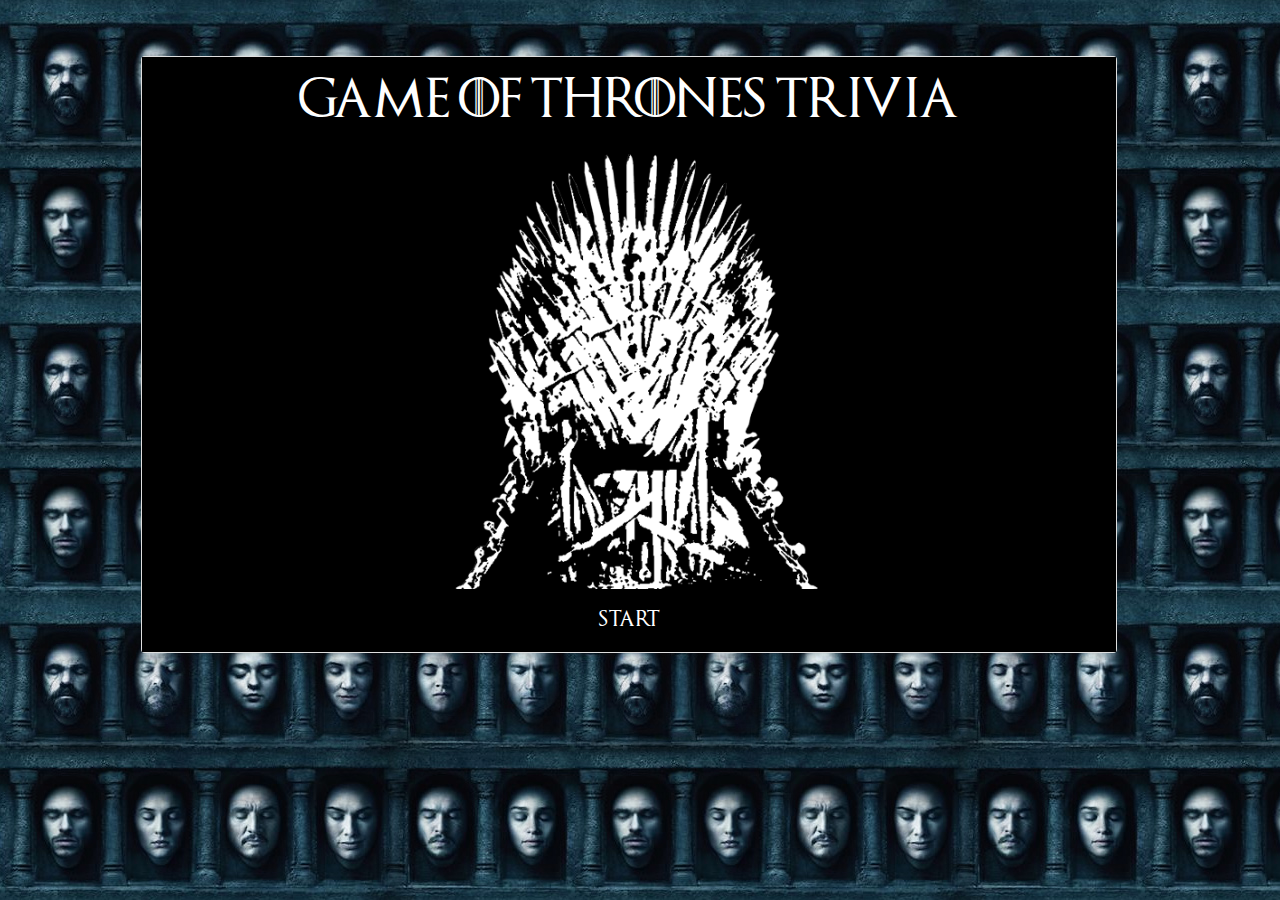
<file: index.html>
<!DOCTYPE html>
<html lang="en">
<!--    This is the game of thrones trivia game. A user is directed to a page to take Game of Thrones Trivia quiz. User can press start and take timed quiz. Score is presented in the end. If the user does not answer any questions, they are marked wrong.

        This is the start page.

        Written by Alex Chalyy on 2/17/2019.    -->

<head>
    <meta charset="UTF-8">
    <meta name="viewport" content="width=device-width, initial-scale=1.0">
    <meta http-equiv="X-UA-Compatible" content="ie=edge">
    <title>Game Of Thrones Trivia</title>
    <link rel="stylesheet" href="assets/css/reset.css">
    <link rel="stylesheet" href="assets/css/bootstrap.min.css">
    <link rel="stylesheet" href="assets/css/style.css">
</head>

<!--This styles the body of the card.-->

<body>
    <div class="container" id="c1">
        <div class="card">
            <div class="card-body">
                <div class="row1">
                    <div class="col-sm-12">
                        <h1 class="card-title">Game Of Thrones Trivia</h1>
                    </div>
                </div>
                <div class="row2">
                    <div class="col-sm-12" id="c">
                        <img src="assets/images/thrones.png" alt="Pic is not found" id="throne"></img>
                    </div>
                </div>
                <div class="row3">
                    <div class="col-sm-12">
                        <a href="quiz.html" id="start">Start</a>
                    </div>
                </div>
            </div>
        </div>
    </div>
    <script src="https://cdnjs.cloudflare.com/ajax/libs/jquery/3.2.1/jquery.min.js"></script>
    <script src="assets/javascript/app.js"></script>
</body>
</html>
</file>
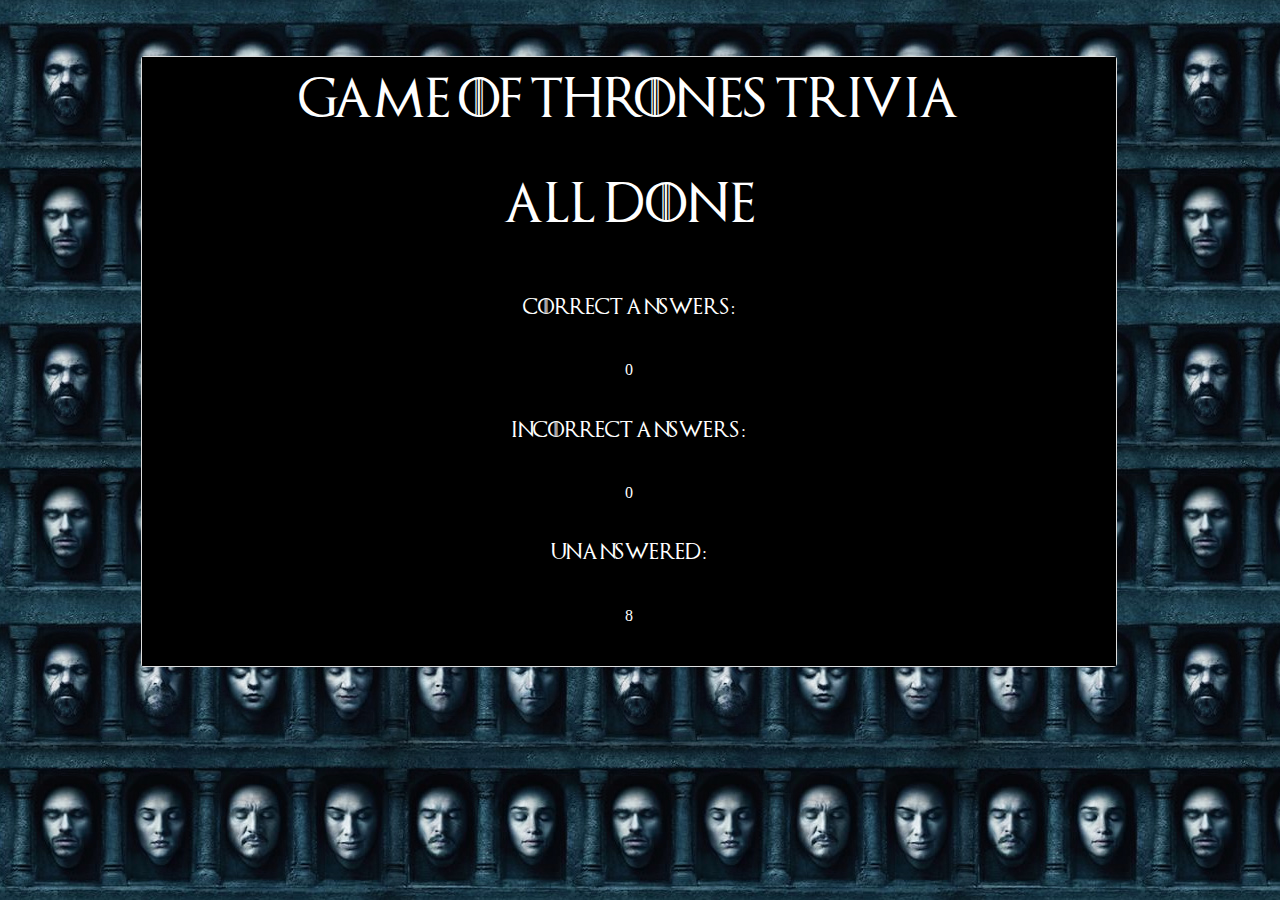
<file: done.html>
<!DOCTYPE html>
<html lang="en">
<!--    This is the game of thrones template web page. 

        Written by Alex Chalyy on 2/17/2019.    -->

<head>
    <meta charset="UTF-8">
    <meta name="viewport" content="width=device-width, initial-scale=1.0">
    <meta http-equiv="X-UA-Compatible" content="ie=edge">
    <title>Game Of Thrones Trivia</title>
    <link rel="stylesheet" href="assets/css/reset.css">
    <link rel="stylesheet" href="assets/css/bootstrap.min.css">
    <link rel="stylesheet" href="assets/css/style.css">
</head>

<body>
    <div class="container" id="c1">
        <div class="card">
            <div class="card-body">
                <div class="row">
                    <div class="col-sm-12">
                        <h1 class="card-title">Game Of Thrones Trivia</h1>
                    </div>
                </div>
                <div class="row" id = "done_row">
                    <div class="col-sm-3" id="done"></div>
                    <div class="col-sm-6" id="d">
                        <h1 id = "d10">All Done</h1>
                    </div>
                    <div class="col-sm-3" id="d10"></div>
                </div>
                <br>
                <div class="row" id = "cora">
                    <div class="col-sm-12">
                        <p id = "ca">Correct Answers:</p>
                    </div>
                </div>
                <div class="row" id = "cor">
                    <div class="col-sm-12">
                        <p id = "correct"></p>
                    </div>
                </div>
                <div class="row" id = "icor">
                    <div class="col-sm-12">
                        <p id = "ia">Incorrect Answers:</p>
                    </div>
                </div>
                <div class="row" id = "icora">
                    <div class="col-sm-12">
                        <p id = "incorrect"></p>
                    </div>
                </div>
                <div class="row" id = "una">
                    <div class="col-sm-12">
                        <p id = "ua">Unanswered:</p>
                    </div>
                </div>
                <div class="row" id = "unas">
                    <div class="col-sm-12">
                        <p id = "unanswered"></p>
                    </div>
                </div>
            </div>
        </div>
    </div>
    <script type="text/javascript" src="https://cdnjs.cloudflare.com/ajax/libs/jquery/3.2.1/jquery.min.js"></script>
    <script src="assets/javascript/app.js" type="text/javascript"></script>
</body>
</html>
</file>
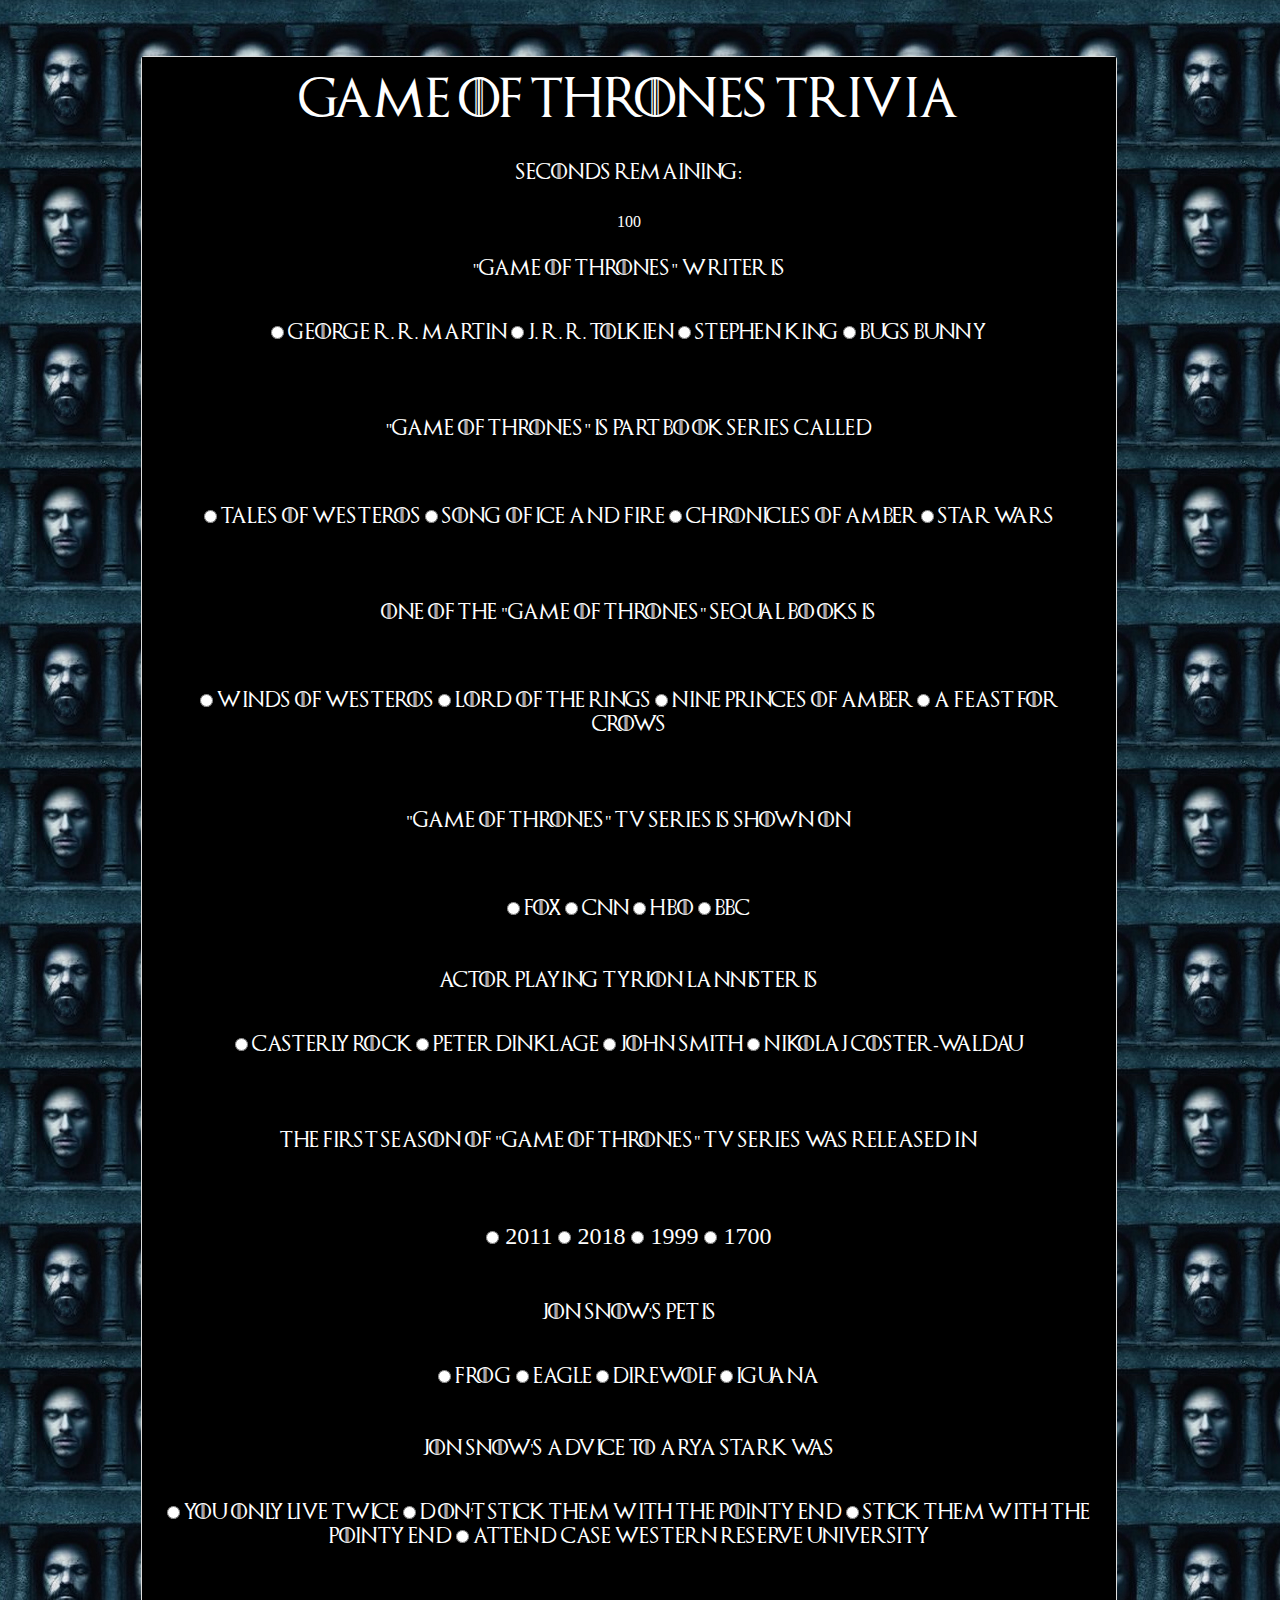
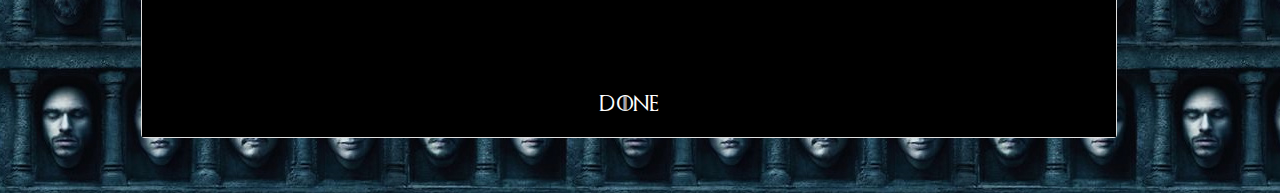
<file: quiz.html>
<!DOCTYPE html>
<html lang="en">
<!--    This is the game of thrones trivia quiz page.

        Written by Alex Chalyy on 2/17/2019.    -->

<head>
    <meta charset="UTF-8">
    <meta name="viewport" content="width=device-width, initial-scale=1.0">
    <meta http-equiv="X-UA-Compatible" content="ie=edge">
    <title>Game Of Thrones Trivia</title>
    <link rel="stylesheet" href="assets/css/reset.css">
    <link rel="stylesheet" href="assets/css/bootstrap.min.css">
    <link rel="stylesheet" href="assets/css/style.css">
</head>

<body>
    <div class="container" id="con1">
        <div class="card">
            <div class="card-body">
                <div class="row">
                    <div class="col-sm-12">
                        <h1 class="card-title">Game Of Thrones Trivia</h1>
                    </div>
                </div>
                <br>
                <div class="row">
                    <div class="col-sm-12">
                        <span id="time">Seconds Remaining: </span>
                    </div>
                </div>
                <br>
                <div class="row">
                    <div class="col-sm-12">
                        <span id="sec">100</span>
                    </div>
                </div>
                <br>
                <div class="row">
                    <div class="col-sm-12">
                        <p id="time">"Game Of Thrones" Writer is </p>
                    </div>
                </div>
                <br>
                <div class="row">
                    <div class="col-sm-12">
                        <form>
                            <input type="radio" id = "a1"> George R. R. Martin
                            <input type="radio" id = "a2"> J. R. R. Tolkien
                            <input type="radio" id = "a3"> Stephen King
                            <input type="radio" id = "a4"> Bugs Bunny
                        </form>
                    </div>
                </div>
                <br>
                <br>
                <br>
                <div class="row">
                    <div class="col-sm-12">
                        <p id="time">"Game Of Thrones" is part book series called </p>
                    </div>
                </div>
                <br>
                <br>
                <div class="row">
                    <div class="col-sm-12">
                        <input type="radio" id = "b1"> Tales of Westeros
                        <input type="radio" id = "b2"> Song of Ice and Fire
                        <input type="radio" id = "b3"> Chronicles of Amber
                        <input type="radio" id = "b4"> Star Wars
                    </div>
                </div>
                <br>
                <br>
                <br>
                <div class="row">
                    <div class="col-sm-12">
                        <p id="time">One of the "Game of Thrones" sequal books is </p>
                    </div>
                </div>
                <br>
                <br>
                <div class="row">
                    <div class="col-sm-12">
                        <input type="radio" id = "c1"> Winds of Westeros
                        <input type="radio" id = "c2"> Lord of The Rings
                        <input type="radio" id = "c3"> Nine Princes of Amber
                        <input type="radio" id = "c4"> A Feast for Crows
                    </div>
                </div>
                <br>
                <br>
                <br>
                <div class="row">
                    <div class="col-sm-12">
                        <p id="time">"Game of Thrones" TV series is shown on </p>
                    </div>
                </div>
                <br>
                <br>
                <div class="row">
                    <div class="col-sm-12">
                        <input type="radio" id = "d1"> Fox
                        <input type="radio" id = "d2"> CNN
                        <input type="radio" id = "d3"> HBO
                        <input type="radio" id = "d4"> BBC
                    </div>
                </div>
                <br>
                <br>
                <div class="row">
                    <div class="col-sm-12">
                        <p id="time">Actor playing Tyrion Lannister is </p>
                    </div>
                </div>
                <br>
                <div class="row">
                    <div class="col-sm-12">
                        <input type="radio" id = "e1"> Casterly Rock
                        <input type="radio" id = "e2"> Peter Dinklage
                        <input type="radio" id = "e3"> John Smith
                        <input type="radio" id = "e4"> Nikolaj Coster-Waldau
                    </div>
                </div>
                <br>
                <br>
                <br>
                <div class="row">
                    <div class="col-sm-12">
                        <p id="time">The first season of "Game of Thrones" TV series was released in </p>
                    </div>
                </div>
                <br>
                <br>
                <div class="row">
                    <div class="col-sm-12" id="years">
                        <input type="radio" id = "f1"> 2011
                        <input type="radio" id = "f2"> 2018
                        <input type="radio" id = "f3"> 1999
                        <input type="radio" id = "f4"> 1700
                    </div>
                </div>
                <br>
                <br>
                <div class="row">
                    <div class="col-sm-12">
                        <p id="time">Jon Snow's pet is </p>
                    </div>
                </div>
                <br>
                <div class="row">
                    <div class="col-sm-12">
                        <input type="radio" id = "g1"> Frog
                        <input type="radio" id = "g2"> Eagle
                        <input type="radio" id = "g3"> Direwolf
                        <input type="radio" id = "g4"> Iguana
                    </div>
                </div>
                <br>
                <br>
                <div class="row">
                    <div class="col-sm-12">
                        <p id="time">Jon Snow's advice to Arya Stark was </p>
                    </div>
                </div>
                <br>
                <div class="row">
                    <div class="col-sm-12">
                        <input type="radio" id = "h1"> You only live twice
                        <input type="radio" id = "h2"> Don't stick them with the pointy end
                        <input type="radio" id = "h3"> Stick them with the pointy end
                        <input type="radio" id = "h4"> Attend Case Western Reserve University
                    </div>
                </div>
                <br>
                <br>
                <br>
                <br>
                <br>
                <br>
                <div class="row">
                    <div class="col-sm-12">
                        <a href="done.html" id="sub">Done</a>
                    </div>
                </div>
                <iframe src="game-of-thrones-theme.mp3" allow="autoplay" id="audio" style="display:none"></iframe>
                <audio id="player" autoplay loop>
                    <source src="game-of-thrones-theme.mp3" type="mp3">
                </audio>
            </div>
        </div>
    </div>
    <script type="text/javascript" src="https://cdnjs.cloudflare.com/ajax/libs/jquery/3.2.1/jquery.min.js"></script>
    <script src="assets/javascript/app.js" type="text/javascript"></script>
</body>

</html>
</file>
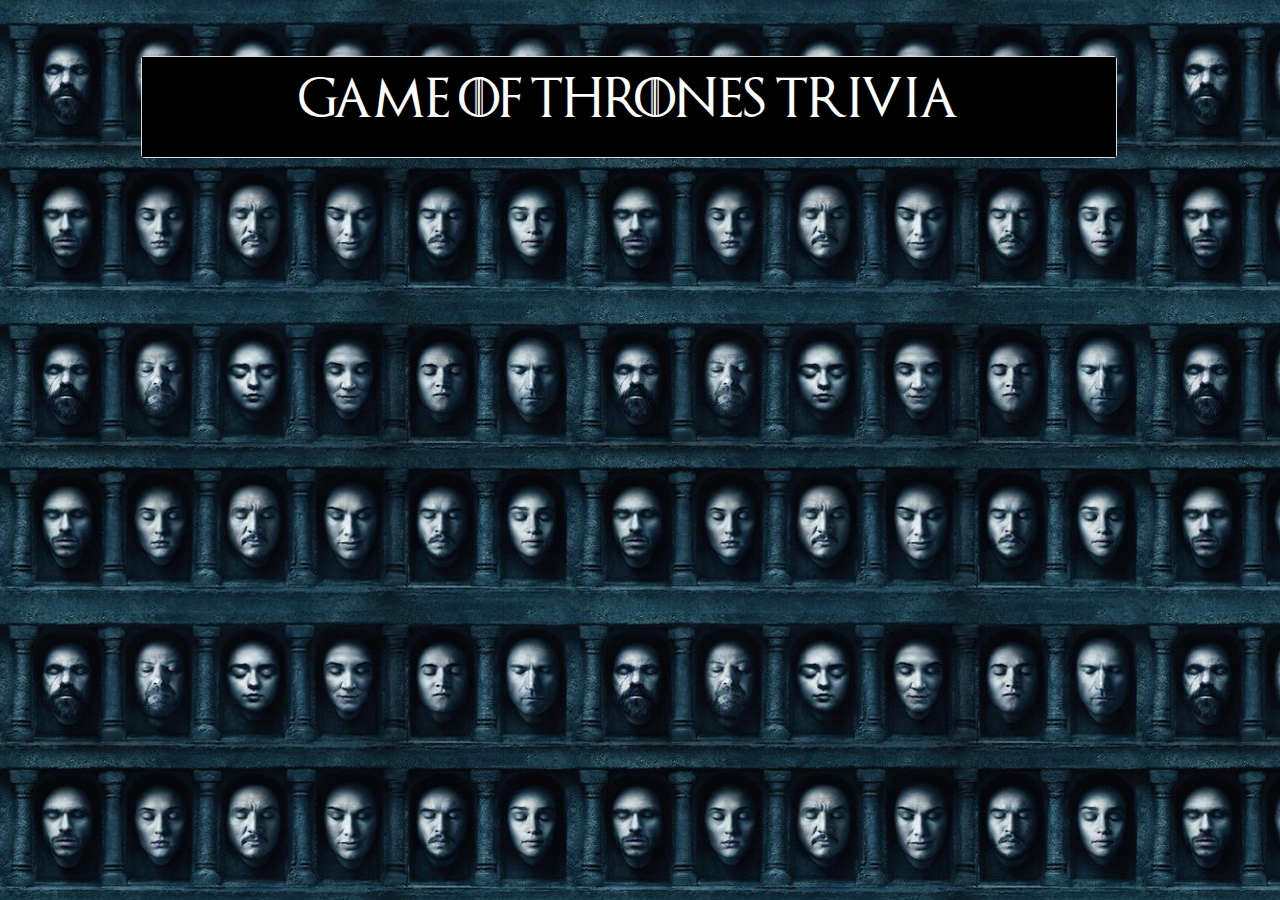
<file: template.html>
<!DOCTYPE html>
<html lang="en">
<!--    This is the game of thrones template web page. 

        Written by Alex Chalyy on 2/17/2019.    -->

<head>
    <meta charset="UTF-8">
    <meta name="viewport" content="width=device-width, initial-scale=1.0">
    <meta http-equiv="X-UA-Compatible" content="ie=edge">
    <title>Game Of Thrones Trivia</title>
    <link rel="stylesheet" href="assets/css/reset.css">
    <link rel="stylesheet" href="assets/css/bootstrap.min.css">
    <link rel="stylesheet" href="assets/css/style.css">
</head>

<body>
    <div class="container" id="c1">
        <div class="card">
            <div class="card-body">
                <div class="row">
                    <div class="col-sm-12">
                        <h1 class="card-title">Game Of Thrones Trivia</h1>
                    </div>
                </div>
            </div>
        </div>
    </div>
    <script type="text/javascript" src="https://cdnjs.cloudflare.com/ajax/libs/jquery/3.2.1/jquery.min.js"></script>
    <script src="assets/javascript/app.js" type="text/javascript"></script>
</body>

</html>
</file>
<file: assets/css/style.css>
/*  This is css file for the Game of Thrones web site.

    Written by Alex Chalyy on 2/17/2019.    */

/*  This adds game of thrones font to everything.   */    

@font-face  {
    font-family: GOTFont; 
    src: url("../css/Game\ of\ Thrones.ttf");
} 

/*  This styles the body. */

body    {
    background-image: url("../images/game_of_thrones_hall_of_faces.jpg");
    font-family: GOTFont;
    color: white; 
}

/*  This styles the card body.  */

.card-body  {
    background-color: black;
    text-align: center;
}

/*  This pushes the card down. */

.card   {
    margin-top: 5%;
    width: 88%;
    margin-left: 5%;
    margin-bottom: 5%;
}

/*  This styles the game of thrones start button.   */

#start,
#sub  {
    color: white;
}

/*  This pushes the start button down.  */

.row3   {
    margin-top: 2%;
}

/*  This determines the font size of years. */

#years  {
    font-size: 150%;
}

/*  This styles the done button on quiz page. */

#done   {
    margin-top: 5%;
} 

#d10, #ca, #ia, #ua, #unanswered, #correct, #incorrect    {
    margin-top: 2%;
    margin-bottom: 2%;
}

#d10 {
    margin-top: 10%;
}

/*  This shrinks the throne image on smaller screens.   */

@media only screen and (max-height: 1346px) {

    #throne {
        width: 50%;
    }
}

/*  More styling on small screens   */

@media only screen and (max-height: 414px), (max-width: 414px)  {

    .card   {
        margin-top: 5%;
    }

    .card-title   {
        font-size: 90%;
    }

    #throne {
        width: 40%;
    }

    #d10, #ca, #ia, #ua, #unanswered, #correct, #incorrect    {
        font-size: 50%;
    }

    #done_row, #d10, #cora, #cor, #correct  {
        height: 40px;
    }

    #cor    {
        height: 30px;
    } 

    .row {
        display: -webkit-box;
        display: -ms-flexbox;
        display: flex;
        -ms-flex-wrap: wrap;
        flex-wrap: wrap;
        margin-right: -15px;
        margin-left: -15px;
        height: 30px;
    }
}
</file>
